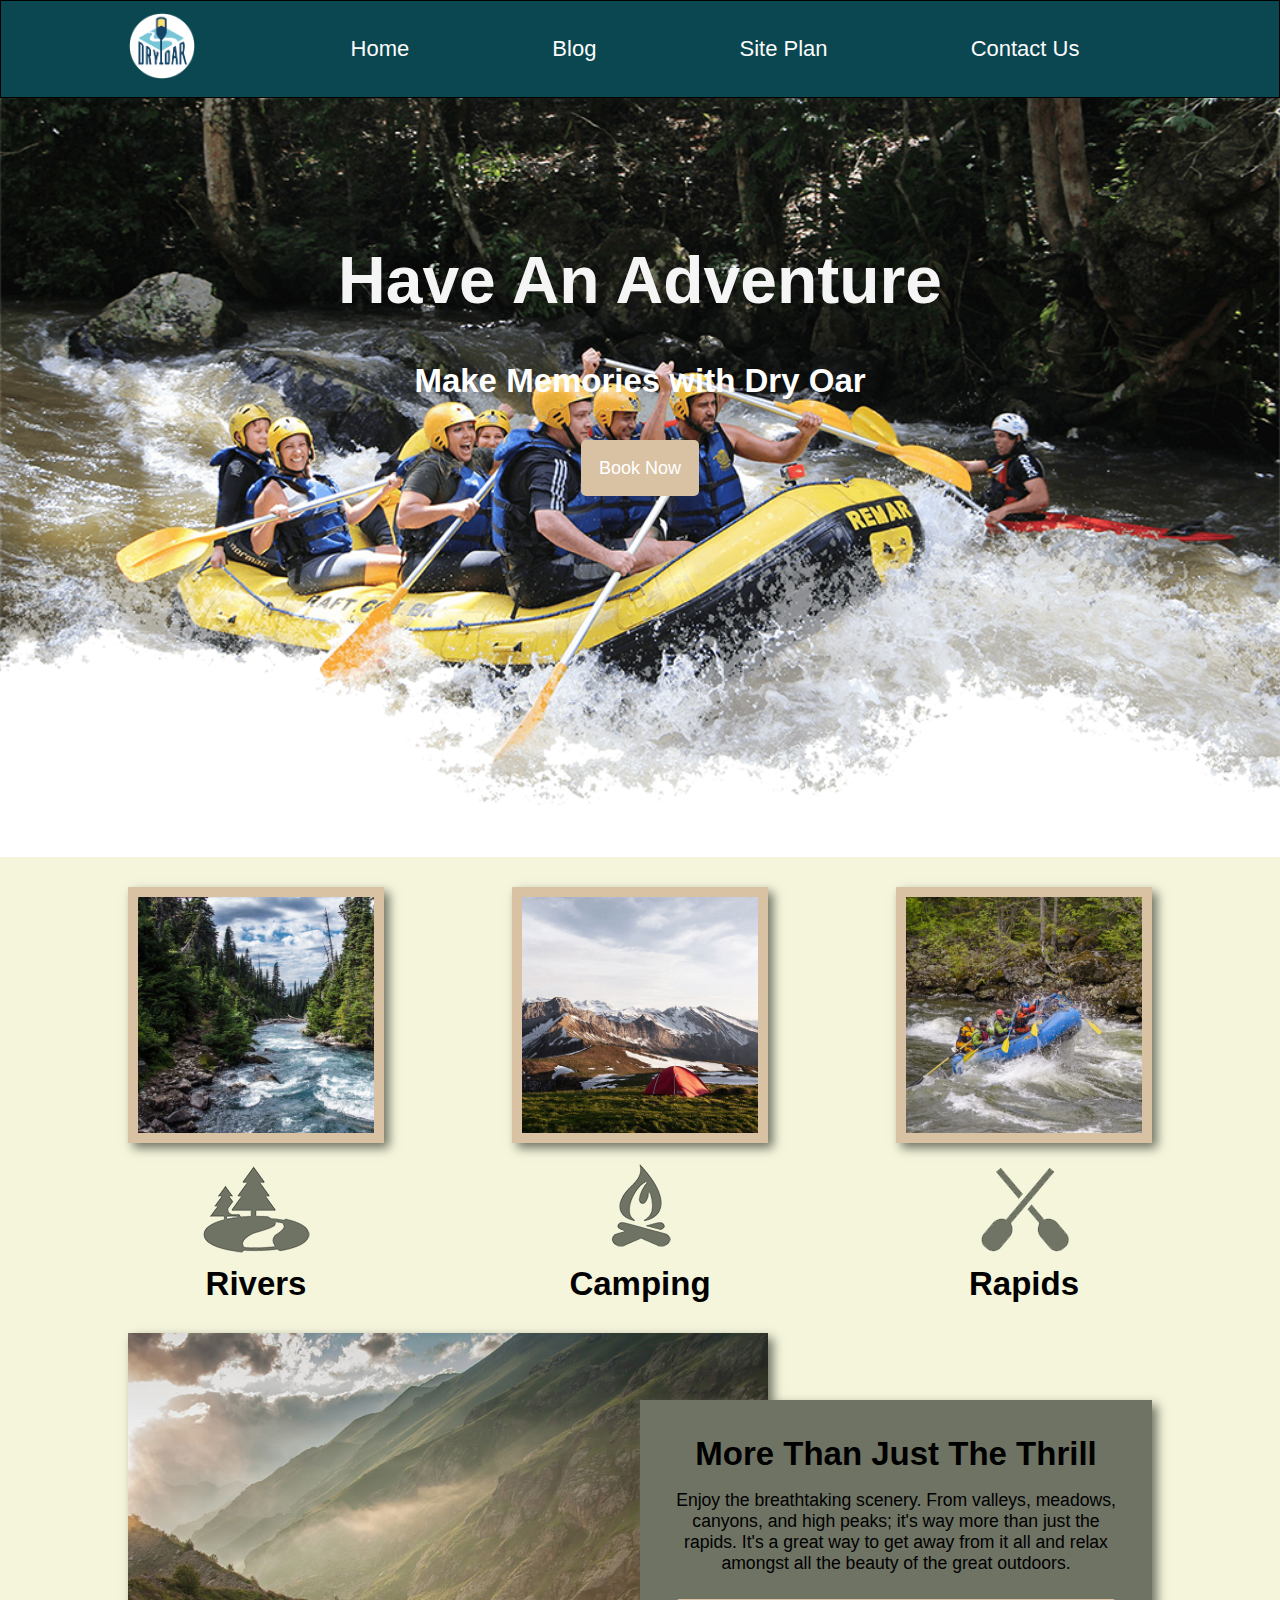
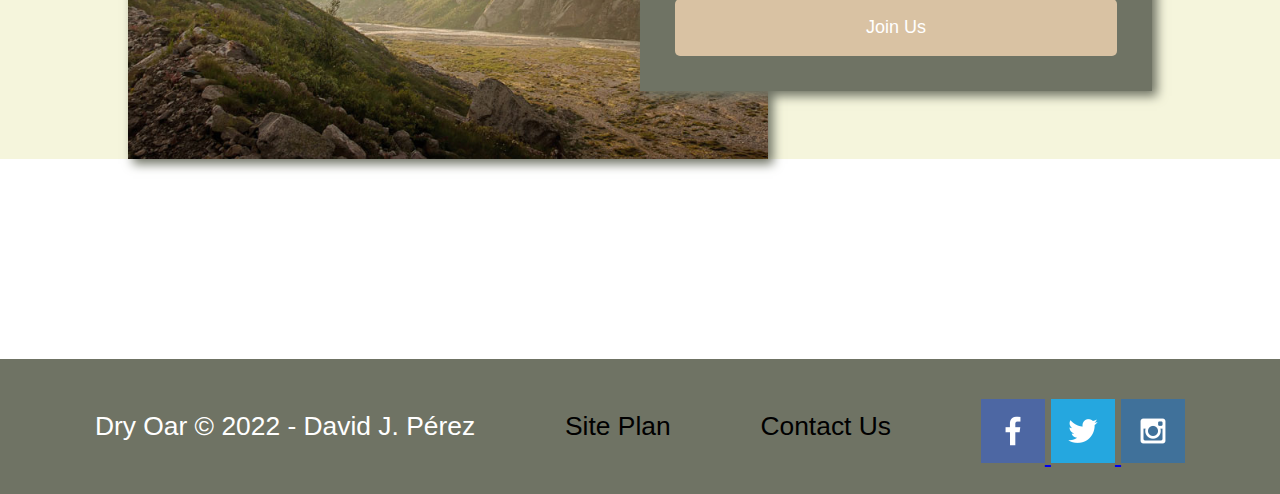
<file: wwr/index.html>
<!DOCTYPE html>
<html lang="en">
  <head>
    <meta charset="UTF-8" />
    <meta http-equiv="X-UA-Compatible" content="IE=edge" />
    <meta name="viewport" content="width=device-width, initial-scale=1.0" />
    <title>Whitewater Rafting Vacations | Dry Oar Boating | Home</title>
    <link rel="stylesheet" href="styles/styles.css" />
  </head>
  <body>
    <div class="content">
      <header>
        <a id="logo_link" href="index.html">
          <img class="logo" src="images/logo.png" alt="Dry Oar Logo" />
        </a>

        <nav>
          <a href="index.html">Home</a>
          <a href="blog.html">Blog</a>
          <a href="site-plan-rafting.html">Site Plan</a>
          <a href="contactus.html">Contact Us</a>
        </nav>
      </header>

      <div id="hero">
        <div id="hero-box">
          <img
            id="hero-img"
            src="images/hero.png"
            alt="People enjoying white water rafting"
          />
        </div>
        <section id="hero-msg">
          <h1 class="home-title">Have An Adventure</h1>
          <h4>Make Memories with Dry Oar</h4>
          <div class="button-box">
            <a class="book" href="rates.html">Book Now</a>
          </div>
        </section>
      </div>

      <main class="home-grid">
        <section class="rivers-card">
          <img class="card-img" src="images/rivers.jpg" alt="river in forest" />
          <img class="icon" src="images/river_icon.png" alt="river icon" />
          <h2>Rivers</h2>
        </section>
        <section class="camping-card">
          <img
            class="card-img"
            src="images/camping.jpg"
            alt="tent in mountains"
          />
          <img class="icon" src="images/fire_icon.png" alt="fire icon" />
          <h2>Camping</h2>
        </section>
        <section class="rapids-card">
          <img class="card-img" src="images/rapids.jpg" alt="rafting boat" />
          <img class="icon" src="images/oars.png" alt="oars icon" />
          <h2>Rapids</h2>
        </section>
        <img
          class="mountains"
          src="images/mountains.jpg"
          alt="Misty mountains"
        />

        <section class="msg">
          <h2>More Than Just The Thrill</h2>
          <p>
            Enjoy the breathtaking scenery. From valleys, meadows, canyons, and
            high peaks; it's way more than just the rapids. It's a great way to
            get away from it all and relax amongst all the beauty of the great
            outdoors.
          </p>
          <a class="join" href="rivers.html">Join Us</a>
        </section>
      </main>

      <footer>
        <p>Dry Oar &copy; 2022 - David J. Pérez</p>
        <p><a href="site-plan-rafting.html">Site Plan</a></p>
        <p><a href="contactus.html">Contact Us</a></p>
        <div class="social">
          <a href="https://facebook.com">
            <img src="images/facebook.png" alt="fb icon" />
          </a>
          <a href="https://twitter.com">
            <img src="images/twitter.png" alt="twitter icon" />
          </a>
          <a href="https://instagram.com">
            <img src="images/instagram.png" alt="instagram icon" />
          </a>
        </div>
      </footer>
    </div>
  </body>
</html>
</file>
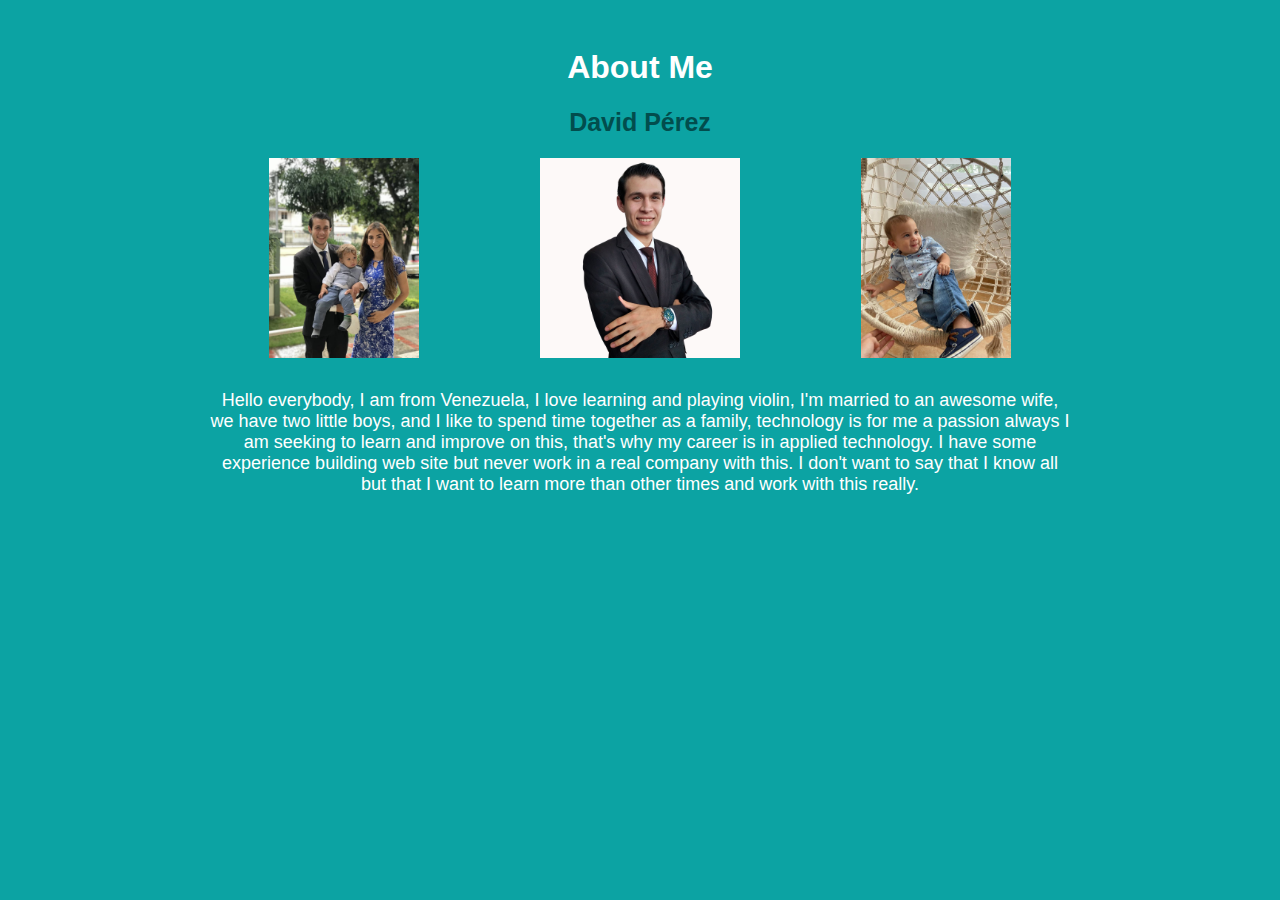
<file: aboutme/index.html.html>
<!DOCTYPE html>
<html lang="en">
  <head>
    <meta charset="UTF-8" />
    <meta http-equiv="X-UA-Compatible" content="IE=edge" />
    <meta name="viewport" content="width=device-width, initial-scale=1.0" />
    <link rel="stylesheet" href="styles/styles.css">
    <title>About Me</title>
  </head>
  <body">
    <h1>About Me</h1>
    <h2>David Pérez</h2>
    <div>
      <img src="img/IMG-20210627-WA0028.jpg" alt="">
      <img src="img/YO.jpg" alt="">
      <img src="img/mateo.jpeg" alt="" srcset="">
    </div>
    <p>Hello everybody, I am from Venezuela, I love learning and playing violin, I'm married to an awesome wife, we have two little boys, and I like to spend time together as a family, technology is for me a passion always I am seeking to learn and improve on this, that's why my career is in applied technology. I have some experience building web site but never work in a real company with this. I don't want to say that I know all but that I want to learn more than other times and work with this really.</p>
  </body>
</html>
</file>
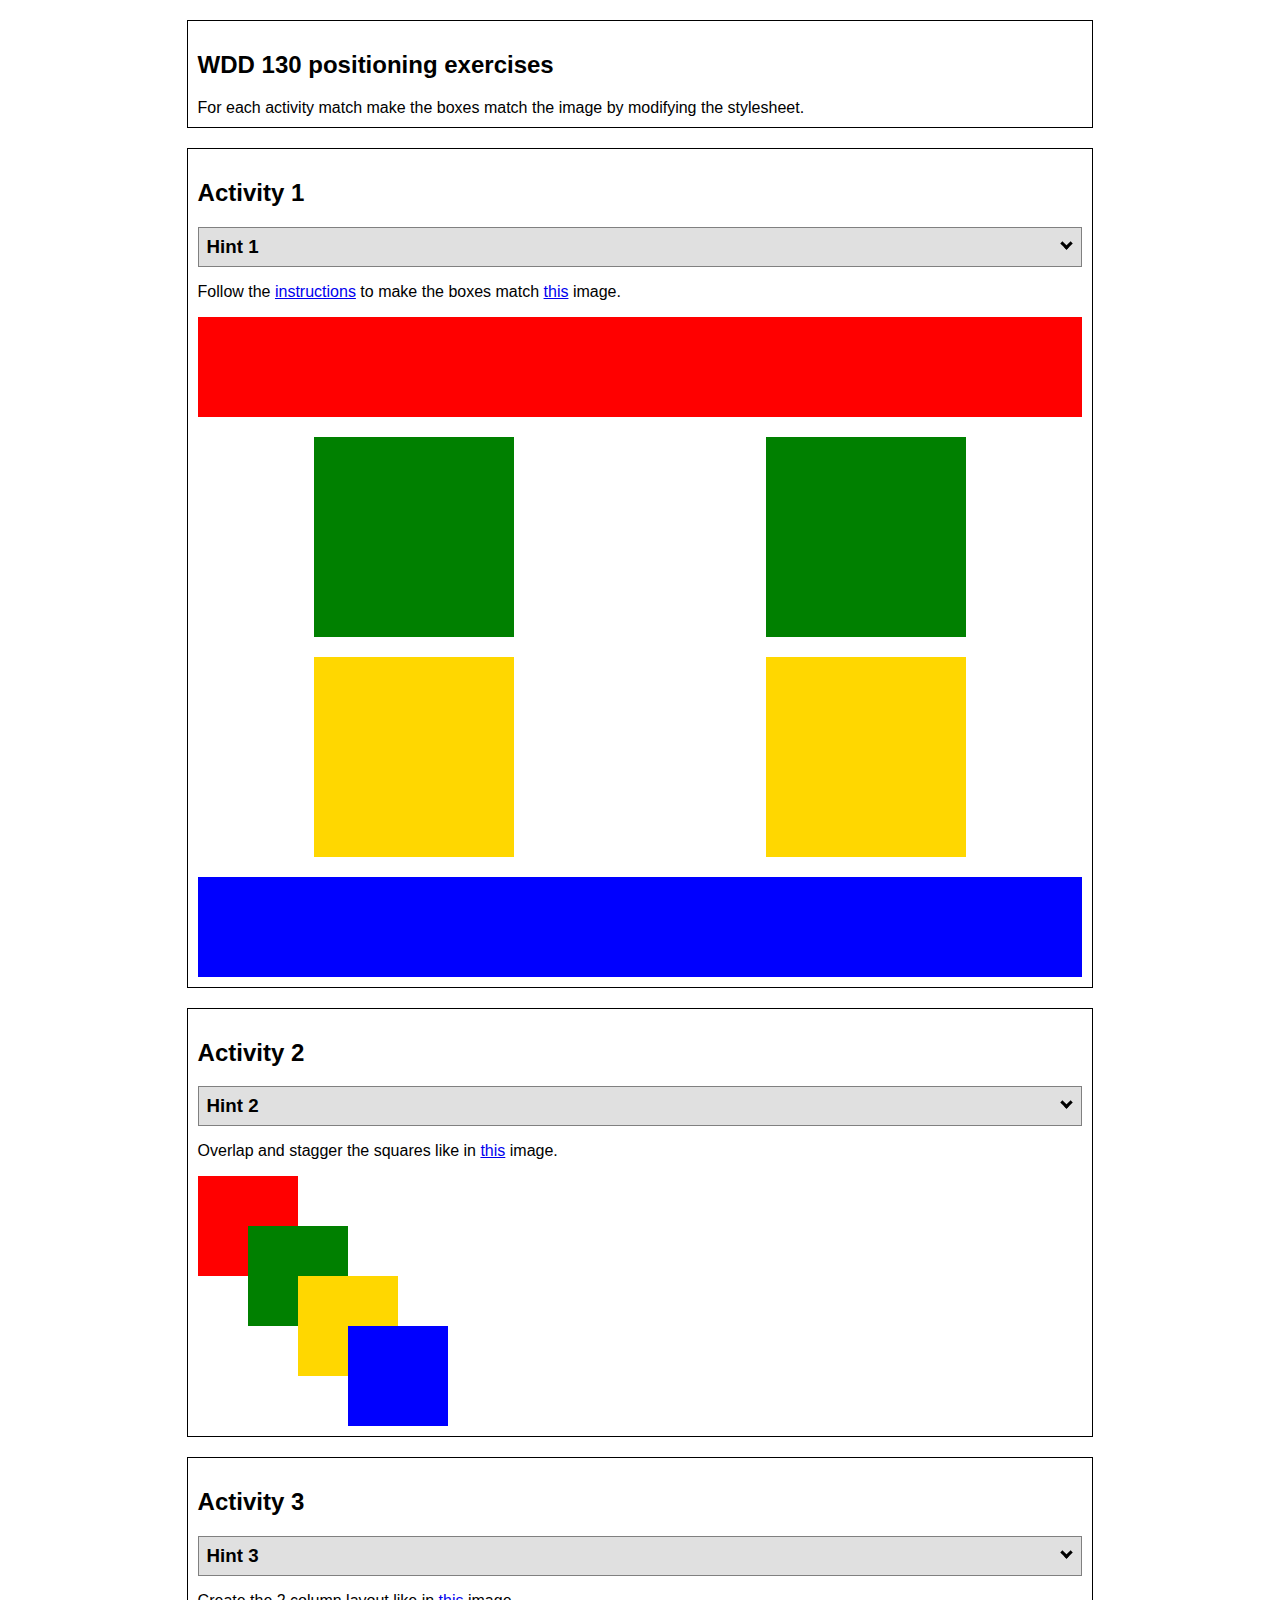
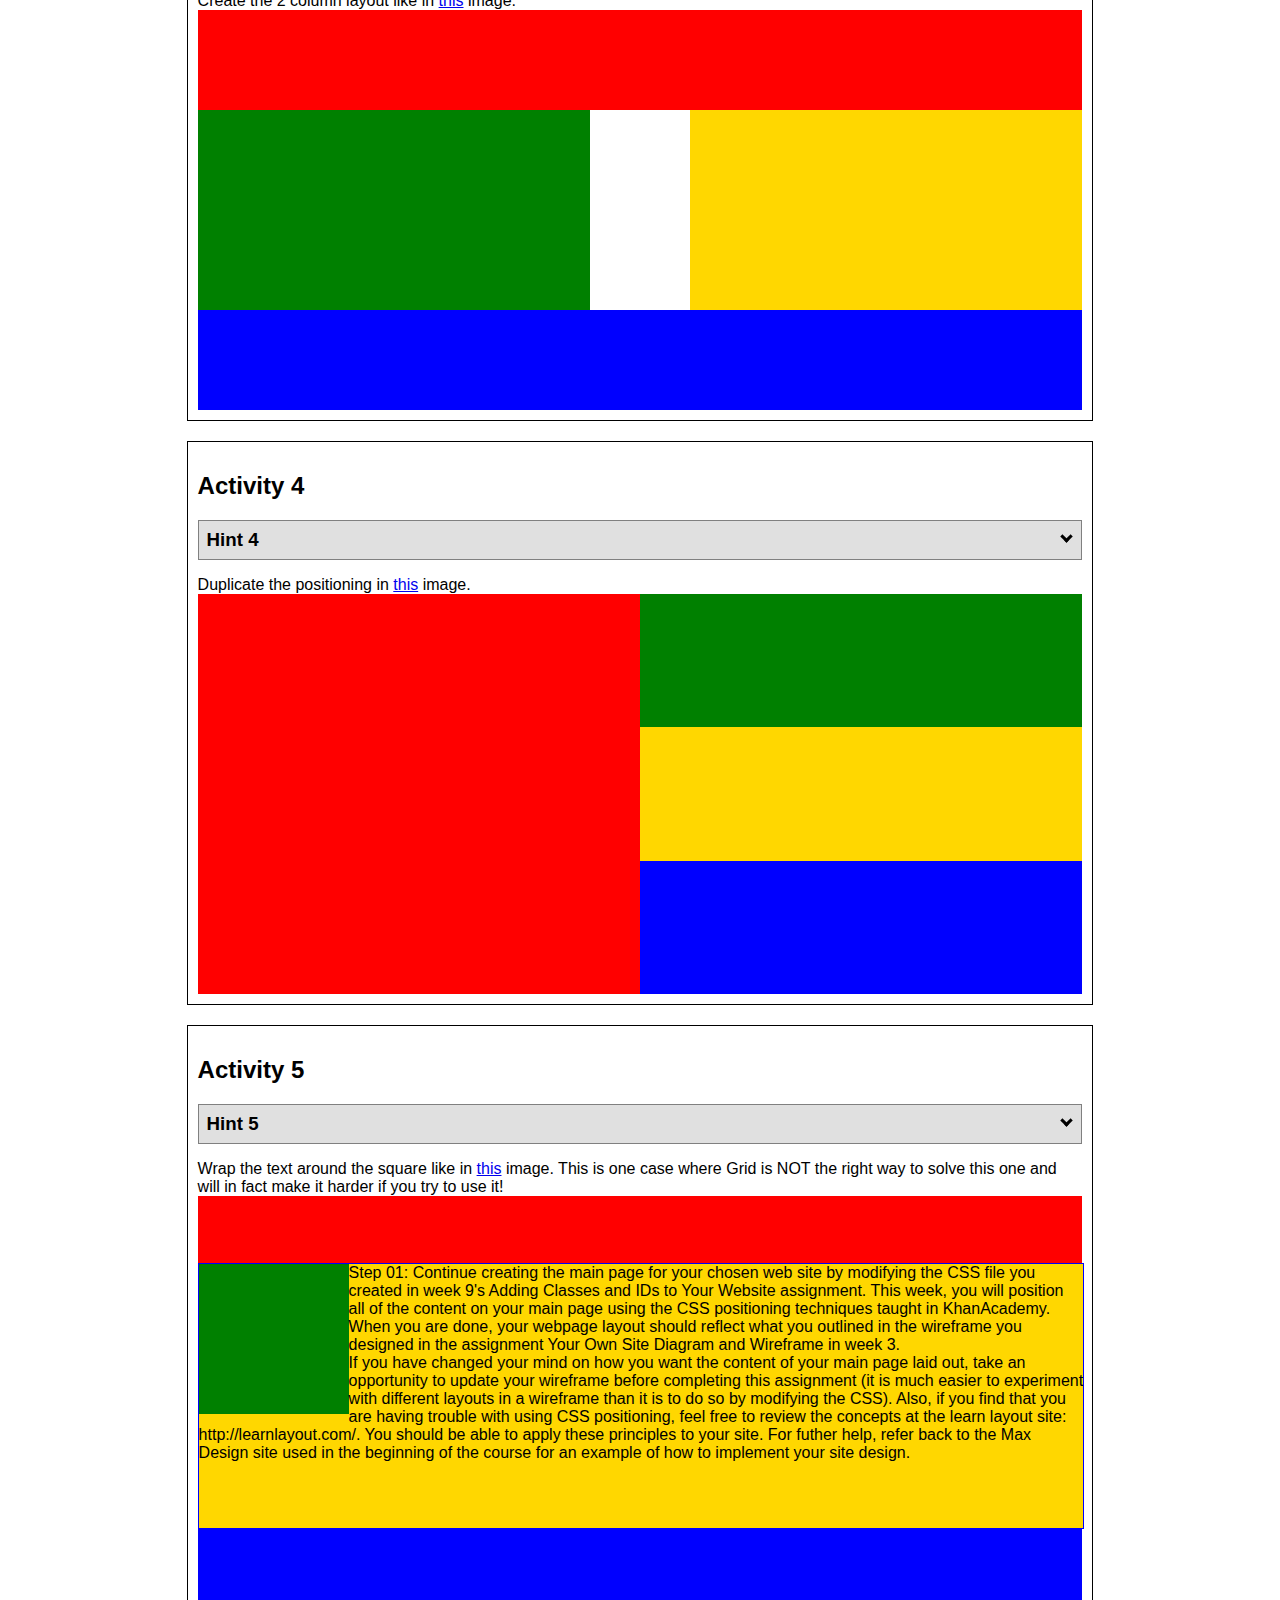
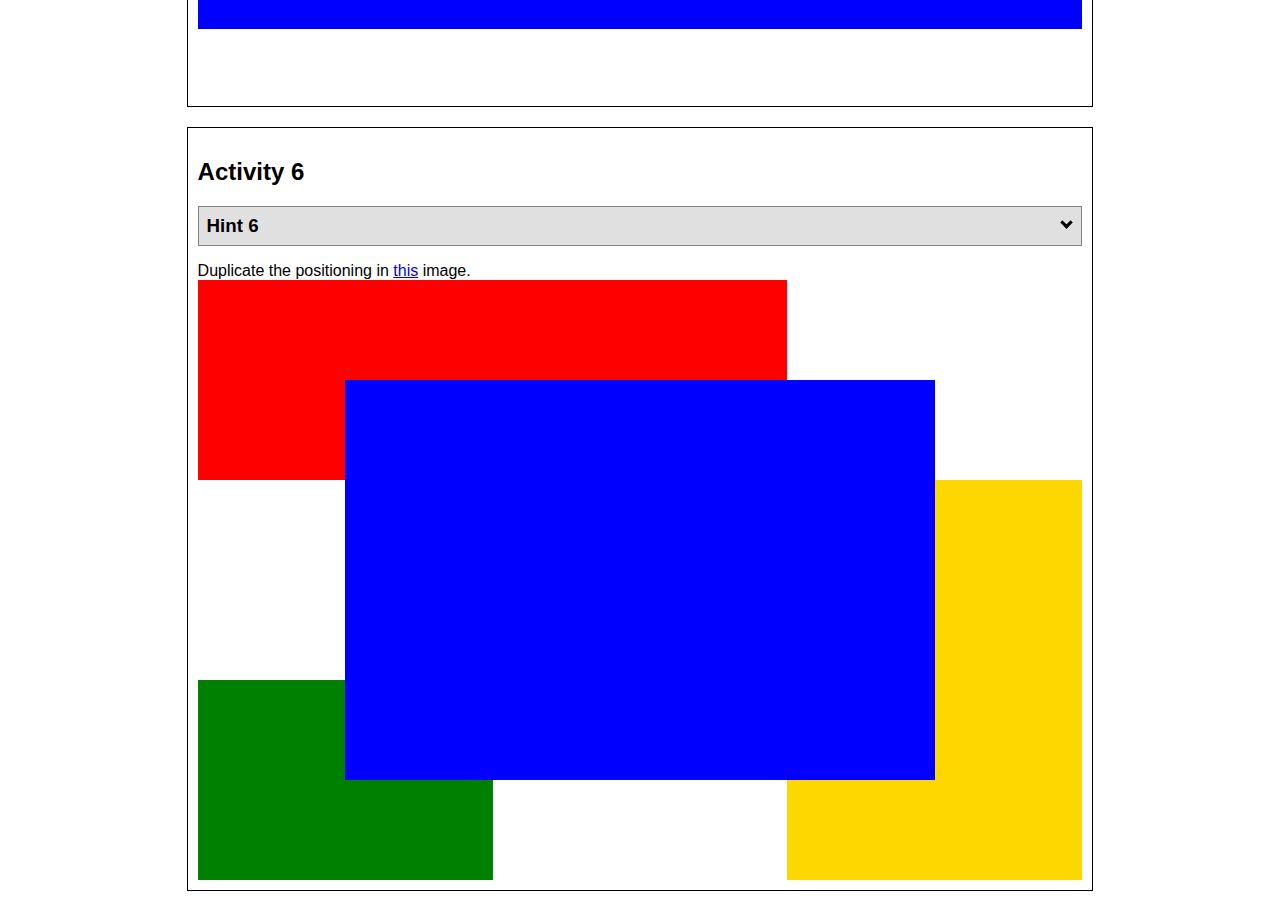
<file: positioning/positioning.html>
<!DOCTYPE html>
<html lang="en">
  <head>
    <!-- HTML - Name: positioning.html -->
    <title>Positioning Activity</title>
    <link rel="stylesheet" type="text/css" href="positionstyles.css" />
  </head>
  <body>
    <div class="activity">
      <h2>WDD 130 positioning exercises</h2>
      For each activity match make the boxes match the image by modifying the
      stylesheet.
    </div>
    <div class="activity">
      <h2>Activity 1</h2>
      <section class="hint">
        <input type="checkbox" /><i></i>
        <h3>Hint 1</h3>
        <div>
          <p>
            Check out the
            <a
              href="https://byui-wdd.github.io/wdd130/activities/w06-css-positioning.html"
              target="_blank"
              >activity instructions</a
            >
            in Ilearn!
          </p>
        </div>
      </section>
      <p>
        Follow the
        <a
          href="https://byui-wdd.github.io/wdd130/activities/w06-css-positioning.html"
          target="_blank"
          >instructions</a
        >
        to make the boxes match
        <a
          href="https://byui-wdd.github.io/wdd130/images/example1.png"
          target="_blank"
          >this</a
        >
        image.
      </p>
      <div class="content1">
        <div class="red1"></div>
        <div class="green1"></div>
        <div class="green1"></div>
        <div class="yellow1"></div>
        <div class="yellow1"></div>
        <div class="blue1"></div>
      </div>
    </div>
    <div class="activity">
      <h2>Activity 2</h2>
      <section class="hint">
        <input type="checkbox" />
        <h3>Hint 2</h3>
        <i></i>
        <div>
          <ul>
            <li>grid-template-columns: 50px 50px 50px 50px 50px</li>
          </ul>
        </div>
      </section>
      <p>
        Overlap and stagger the squares like in
        <a
          href="https://byui-wdd.github.io/wdd130/images/example2.png"
          target="_blank"
          >this</a
        >
        image.
      </p>
      <div class="content2">
        <div class="red2"></div>
        <div class="green2"></div>
        <div class="yellow2"></div>
        <div class="blue2"></div>
      </div>
    </div>
    <div class="activity">
      <h2>Activity 3</h2>
      <section class="hint">
        <input type="checkbox" />
        <h3>Hint 3</h3>
        <i></i>
        <div>
          <p>
            This one is going to be best solved with CSS Grid. Remember to make
            the boxes the right width first...then start moving them around.
          </p>
          <h4>Properties used:</h4>
          <ul>
            <li>display:grid;</li>
            <li>grid-template-columns:</li>
            <li>grid-column-gap:</li>
            <li>grid-column:</li>
          </ul>
        </div>
      </section>
      Create the 2 column layout like in
      <a
        href="https://byui-wdd.github.io/wdd130/images/example3.png"
        target="_blank"
        >this</a
      >
      image.
      <div class="content3">
        <div class="red3"></div>
        <div class="green3"></div>
        <div class="yellow3"></div>
        <div class="blue3"></div>
      </div>
    </div>
    <div class="activity">
      <h2>Activity 4</h2>
      <section class="hint">
        <input type="checkbox" />
        <h3>Hint 4</h3>
        <i></i>
        <div>
          <p>
            For the others we have been primarily concerned with width. For this
            one you will need to adjust height as well.
          </p>
          <h4>Properties used:</h4>
          <ul>
            <li>display:grid;</li>
            <li>grid-template-columns:</li>
            <li>grid-row:</li>
          </ul>
        </div>
      </section>
      Duplicate the positioning in
      <a
        href="https://byui-wdd.github.io/wdd130/images/example4.png"
        target="_blank"
        >this</a
      >
      image.
      <div class="content4">
        <div class="red4"></div>
        <div class="green4"></div>
        <div class="yellow4"></div>
        <div class="blue4"></div>
      </div>
    </div>

    <div class="activity">
      <h2>Activity 5</h2>
      <section class="hint">
        <input type="checkbox" />
        <h3>Hint 5</h3>
        <i></i>
        <div>
          <p>
            Grid is <strong>not</strong> the right way to do this. In fact there
            is only one way to really do that...and that is with float. Remember
            that we float the thing we want the text to wrap around. Also
            remember to start by making all the shapes the right size and shape.
          </p>
          <h4>Properties used:</h4>
          <ul>
            <li>float: left;</li>
          </ul>
        </div>
      </section>
      Wrap the text around the square like in
      <a
        href="https://byui-wdd.github.io/wdd130/images/example5.png"
        target="_blank"
        >this</a
      >
      image. This is one case where Grid is NOT the right way to solve this one
      and will in fact make it harder if you try to use it!
      <div class="content5">
        <div class="red5"></div>
        <div class="content-float">
          <div class="green5"></div>
          <div class="yellow5">
            Step 01: Continue creating the main page for your chosen web site by
            modifying the CSS file you created in week 9's Adding Classes and
            IDs to Your Website assignment. This week, you will position all of
            the content on your main page using the CSS positioning techniques
            taught in KhanAcademy. When you are done, your webpage layout should
            reflect what you outlined in the wireframe you designed in the
            assignment Your Own Site Diagram and Wireframe in week 3. <br />
            If you have changed your mind on how you want the content of your
            main page laid out, take an opportunity to update your wireframe
            before completing this assignment (it is much easier to experiment
            with different layouts in a wireframe than it is to do so by
            modifying the CSS). Also, if you find that you are having trouble
            with using CSS positioning, feel free to review the concepts at the
            learn layout site: http://learnlayout.com/. You should be able to
            apply these principles to your site. For futher help, refer back to
            the Max Design site used in the beginning of the course for an
            example of how to implement your site design.
          </div>
        </div>
        <div class="blue5"></div>
      </div>
    </div>
    <div class="activity">
      <h2>Activity 6</h2>
      <section class="hint">
        <input type="checkbox" />
        <h3>Hint 6</h3>
        <i></i>
        <div>
          <p>
            This one is all about visualizing the grid behind the layout. If you
            are having a hard time doing that first: all the sizes are even
            multiples of 100, and second here is another example with the lines
            drawn:
            <a
              href="https://byui-wdd.github.io/wdd130/images/example6-hint.png"
              target="_blank"
              >example 6 with lines</a
            >. For this one you will find it easiest if you use px for the
            column width. You can also use <kbd>z-index</kbd> to control the
            element layering.
          </p>
          <h4>Properties used:</h4>
          <ul>
            <li>display:grid;</li>
            <li>grid-template-columns:</li>
            <li>grid-column:</li>
            <li>grid-row:</li>
            <li>
              <a
                href="https://www.w3schools.com/cssref/pr_pos_z-index.asp"
                target="_blank"
                >z-index:</a
              >
            </li>
          </ul>
        </div>
      </section>
      Duplicate the positioning in
      <a
        href="https://byui-wdd.github.io/wdd130/images/example6.png"
        target="_blank"
        >this</a
      >
      image.
      <div class="content6">
        <div class="red6"></div>
        <div class="green6"></div>
        <div class="yellow6"></div>
        <div class="blue6"></div>
      </div>
    </div>
  </body>
</html>
</file>
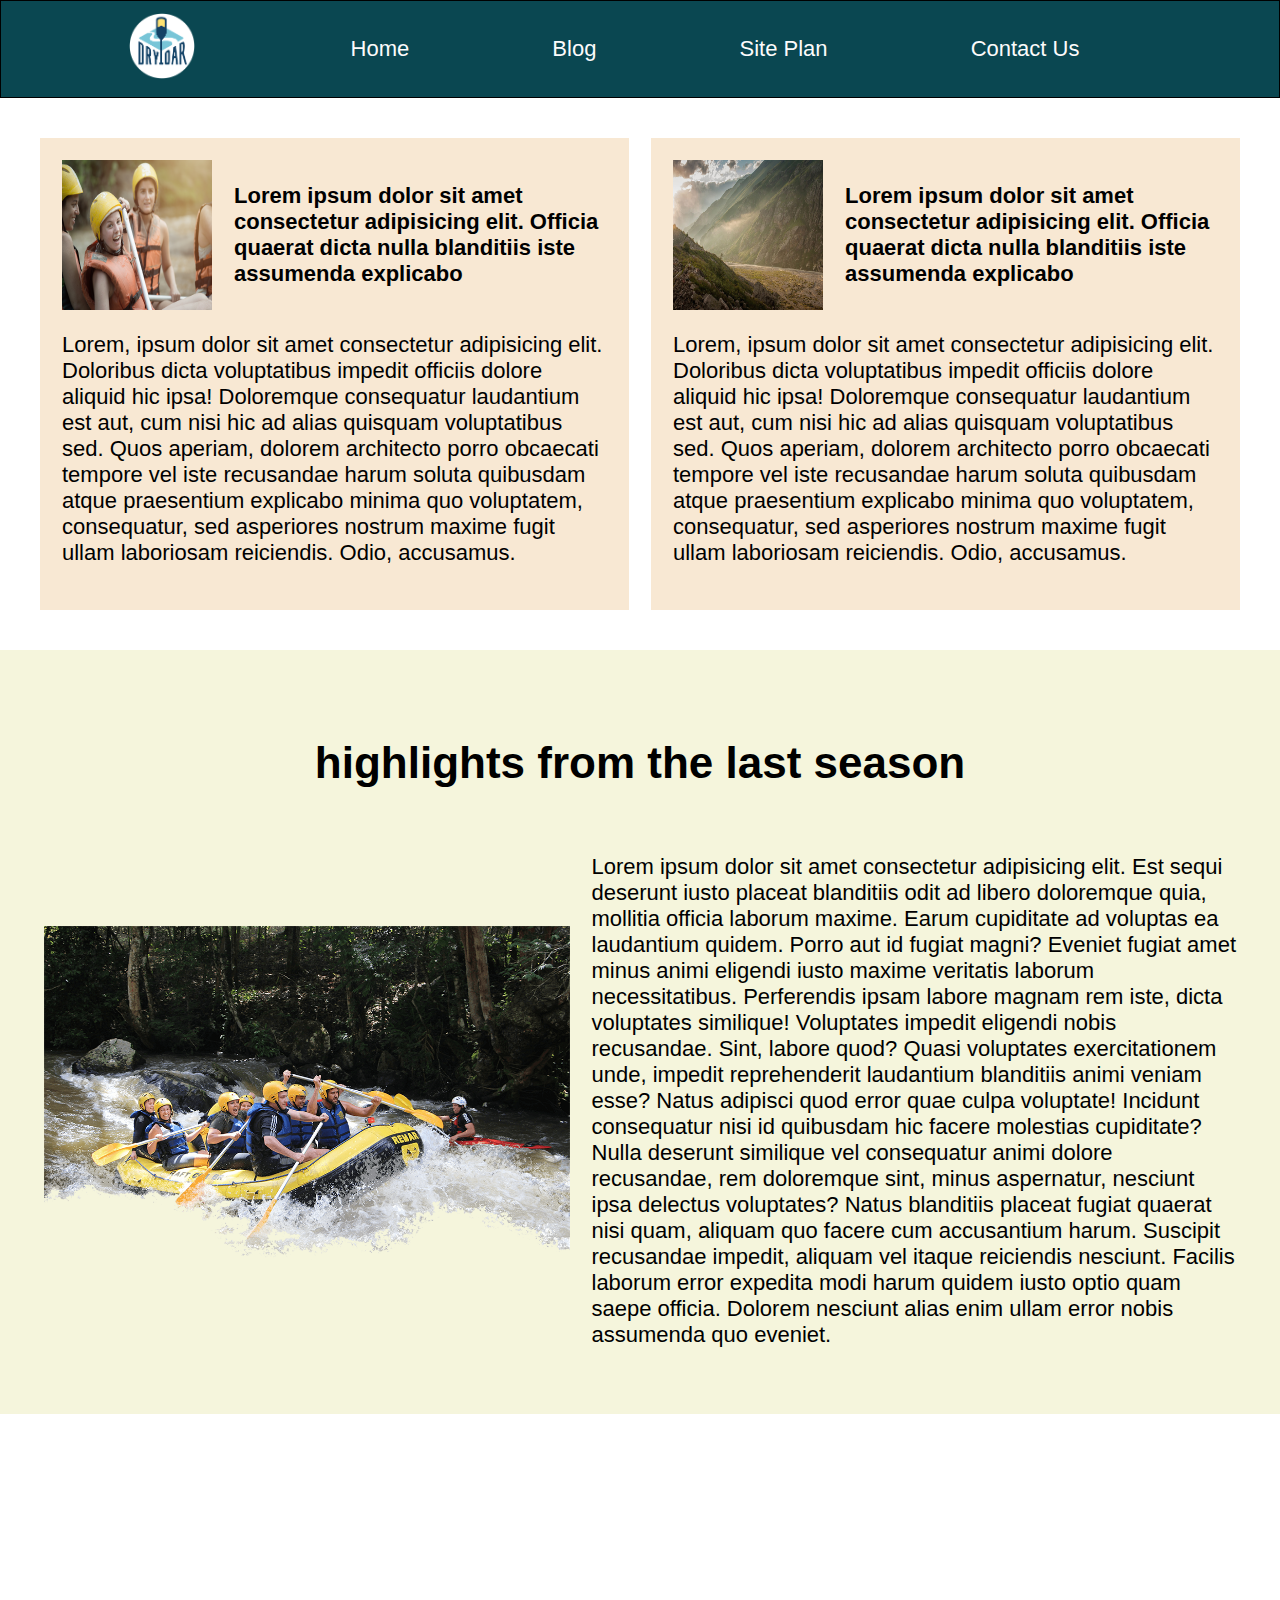
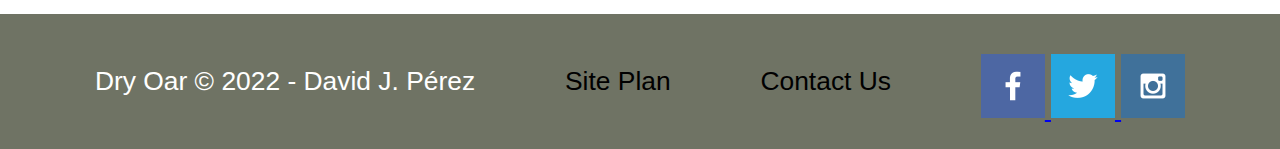
<file: wwr/blog.html>
<!DOCTYPE html>
<html lang="en">
  <head>
    <meta charset="UTF-8" />
    <meta http-equiv="X-UA-Compatible" content="IE=edge" />
    <meta name="viewport" content="width=device-width, initial-scale=1.0" />
    <title>Blog</title>
    <link rel="stylesheet" href="styles/styles.css" />
  </head>
  <body>
    <div class="content">
      <header>
        <a id="logo_link" href="index.html">
          <img class="logo" src="images/logo.png" alt="Dry Oar Logo" />
        </a>

        <nav>
          <a href="index.html">Home</a>
          <a href="#">Blog</a>
          <a href="site-plan-rafting.html">Site Plan</a>
          <a href="contactus.html">Contact Us</a>
        </nav>
      </header>

      <main class="main-blog">
        
          <div class="blog-card">
            <div class="main-title">
                <img src="images/rafting_opt.png" alt="">
                <p class="title">Lorem ipsum dolor sit amet consectetur adipisicing elit. Officia quaerat dicta nulla blanditiis iste assumenda explicabo</p>
            </div>
            <p class="card-description">Lorem, ipsum dolor sit amet consectetur adipisicing elit. Doloribus dicta voluptatibus impedit officiis dolore aliquid hic ipsa! Doloremque consequatur laudantium est aut, cum nisi hic ad alias quisquam voluptatibus sed.
            Quos aperiam, dolorem architecto porro obcaecati tempore vel iste recusandae harum soluta quibusdam atque praesentium explicabo minima quo voluptatem, consequatur, sed asperiores nostrum maxime fugit ullam laboriosam reiciendis. Odio, accusamus.</p>
          </div>

          <div class="blog-card">
            <div class="main-title">
                <img src="images/mountains.jpg" alt="">
                <p class="title">Lorem ipsum dolor sit amet consectetur adipisicing elit. Officia quaerat dicta nulla blanditiis iste assumenda explicabo</p>
            </div>
            <p class="card-description">Lorem, ipsum dolor sit amet consectetur adipisicing elit. Doloribus dicta voluptatibus impedit officiis dolore aliquid hic ipsa! Doloremque consequatur laudantium est aut, cum nisi hic ad alias quisquam voluptatibus sed.
            Quos aperiam, dolorem architecto porro obcaecati tempore vel iste recusandae harum soluta quibusdam atque praesentium explicabo minima quo voluptatem, consequatur, sed asperiores nostrum maxime fugit ullam laboriosam reiciendis. Odio, accusamus.</p>
          </div>
        </div>
      </main>

      <section class="highlights-sections">
        <h3>highlights from the last season</h3>
        <div class="highlights-content">
            <img src="images/hero.png" alt="">
            <p>Lorem ipsum dolor sit amet consectetur adipisicing elit. Est sequi deserunt iusto placeat blanditiis odit ad libero doloremque quia, mollitia officia laborum maxime. Earum cupiditate ad voluptas ea laudantium quidem.
            Porro aut id fugiat magni? Eveniet fugiat amet minus animi eligendi iusto maxime veritatis laborum necessitatibus. Perferendis ipsam labore magnam rem iste, dicta voluptates similique! Voluptates impedit eligendi nobis recusandae.
            Sint, labore quod? Quasi voluptates exercitationem unde, impedit reprehenderit laudantium blanditiis animi veniam esse? Natus adipisci quod error quae culpa voluptate! Incidunt consequatur nisi id quibusdam hic facere molestias cupiditate?
            Nulla deserunt similique vel consequatur animi dolore recusandae, rem doloremque sint, minus aspernatur, nesciunt ipsa delectus voluptates? Natus blanditiis placeat fugiat quaerat nisi quam, aliquam quo facere cum accusantium harum.
            Suscipit recusandae impedit, aliquam vel itaque reiciendis nesciunt. Facilis laborum error expedita modi harum quidem iusto optio quam saepe officia. Dolorem nesciunt alias enim ullam error nobis assumenda quo eveniet.</p>
        </div>
      </section>

      <footer>
        <p>Dry Oar &copy; 2022 - David J. Pérez</p>
        <p><a href="site-plan-rafting.html">Site Plan</a></p>
        <p><a href="contactus.html">Contact Us</a></p>
        <div class="social">
          <a href="https://facebook.com">
            <img src="images/facebook.png" alt="fb icon" />
          </a>
          <a href="https://twitter.com">
            <img src="images/twitter.png" alt="twitter icon" />
          </a>
          <a href="https://instagram.com">
            <img src="images/instagram.png" alt="instagram icon" />
          </a>
        </div>
      </footer>
    </div>
  </body>
</html>
</file>
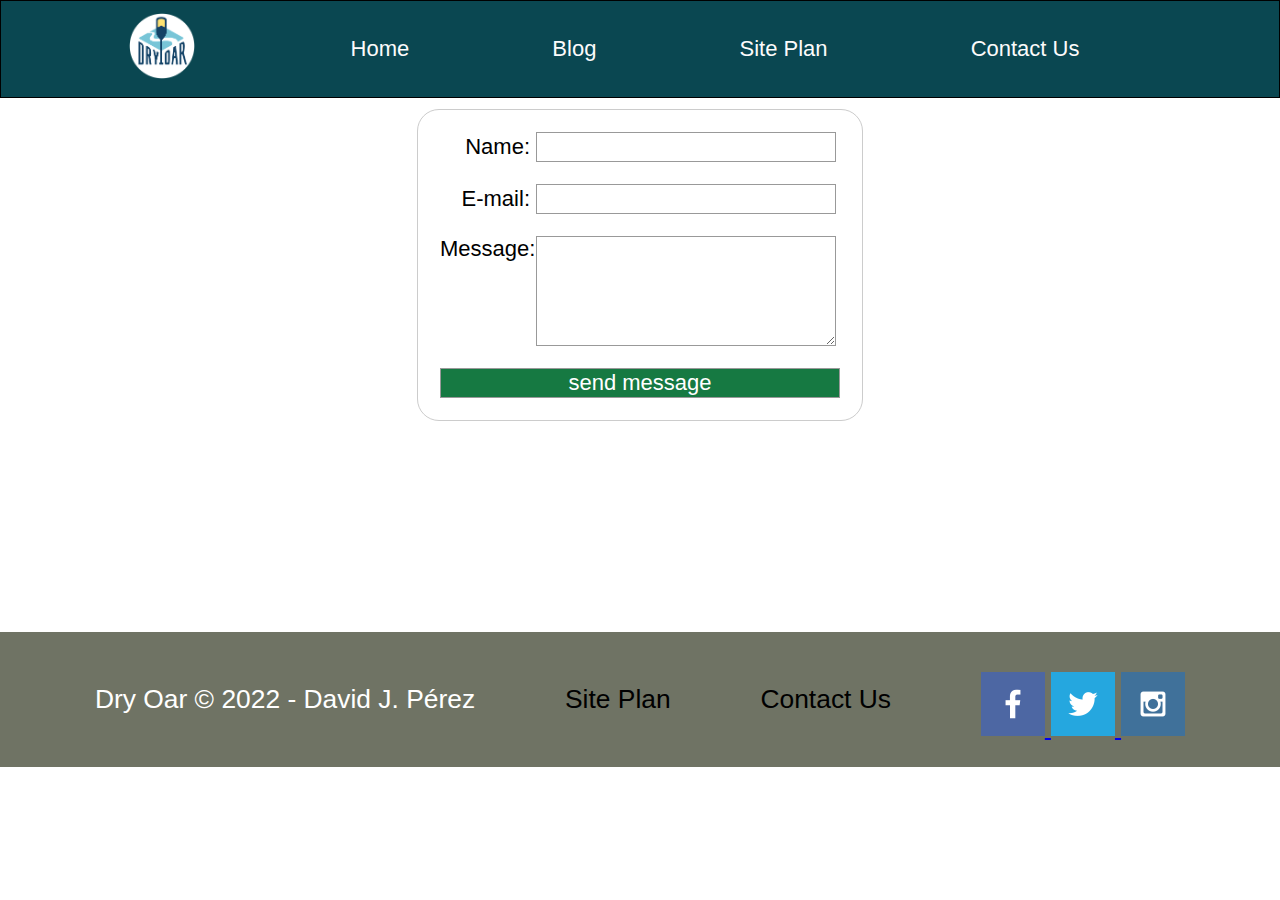
<file: wwr/contactus.html>
<!DOCTYPE html>
<html lang="en">
  <head>
    <meta charset="UTF-8" />
    <meta http-equiv="X-UA-Compatible" content="IE=edge" />
    <meta name="viewport" content="width=device-width, initial-scale=1.0" />
    <title>Contact Us</title>
    <link rel="stylesheet" href="styles/styles.css" />
  </head>
  <body>
    <div class="content">
      <header>
        <a id="logo_link" href="index.html">
          <img class="logo" src="images/logo.png" alt="Dry Oar Logo" />
        </a>

        <nav>
          <a href="index.html">Home</a>
          <a href="#">Blog</a>
          <a href="site-plan-rafting.html">Site Plan</a>
          <a href="contactus.html">Contact Us</a>
        </nav>
      </header>

      <div id="feedback">
        <form action="feedback" method="post">
          <ul>
            <li>
              <label for="name">Name:</label>
              <input type="text" id="name" name="user_name" />
            </li>
            <li>
              <label for="mail">E-mail:</label>
              <input type="email" id="mail" name="user_email" />
            </li>
            <li>
              <label for="msg">Message:</label>
              <textarea id="msg" name="user_message"></textarea>
            </li>
            <li><input type="submit" value="send message" class="button" /></li>
          </ul>
        </form>
      </div>

      <footer>
        <p>Dry Oar &copy; 2022 - David J. Pérez</p>
        <p><a href="site-plan-rafting.html">Site Plan</a></p>
        <p><a href="contactus.html">Contact Us</a></p>
        <div class="social">
          <a href="https://facebook.com">
            <img src="images/facebook.png" alt="fb icon" />
          </a>
          <a href="https://twitter.com">
            <img src="images/twitter.png" alt="twitter icon" />
          </a>
          <a href="https://instagram.com">
            <img src="images/instagram.png" alt="instagram icon" />
          </a>
        </div>
      </footer>
    </div>

    <script>
      // get the feedback div element so we can do something with it.
      const feedbackElement = document.getElementById("feedback");
      // get the form so we can read what was entered in it.
      const formElement = document.forms[0];
      // add a 'listener' to wait for a submission of our form. When that happens run the code below.
      formElement.addEventListener("submit", function (e) {
        // stop the form from doing the default action.
        e.preventDefault();
        // set the contents of our feedback element to a message letting the user know the form was submitted successfully. Notice that we pull the name that was entered in the form to personalize the message!
        feedbackElement.innerHTML =
          "Hello " +
          formElement.user_name.value +
          "! Thank you for your message. We will get back with you as soon as possible!";
        // make the feedback element visible.
        feedbackElement.style.display = "block";
        // add a class to move everything down so our message doesn't cover it.
        document.body.classList.toggle("moveDown");
      });
    </script>
  </body>
</html>
</file>
<file: wwr/styles/styles.css>
/* GENERAL  */
/* *{
    padding: 0;
    margin: 0;
    font-size: 22px;
} */

body {
    /* background-color: #fcfbfb; */
    font-family: Raleway, Arial, sans-serif;
    font-size: 22px;
    margin: 0;
    padding: 0;
}
h2 {
    margin: 0;
}

.content{
    max-width: 1600px;
    margin: 0 auto;
}

    /* HEADER SECTION  */
header{
    border: #000 1px solid;
    background: rgb(10, 71, 81);
    padding: 0 8rem;
    display: grid;
    grid-template-columns: 150px auto;
    align-items: center;
}
 
header .logo{
    height: 3em;
} 

header nav{
    display: flex;
    justify-content: space-around;
}
header nav #logo_link{
padding-top: 5px;
}

header nav a{
    text-decoration: none;
    color: #fcfbfb;
    /* text-align: center; */
    padding: 35px;

}

header nav a:hover{
    text-decoration: none;
    color: rgb(30, 133, 149);
    transition: 300ms all; 
}




    /* HERO SECTION  */
#hero{
    display: grid;
    grid-template-columns: 1fr 3fr 1fr;
    margin-top: -100px; 
}
#hero #hero-box{
    grid-column: 1/4;
    grid-row: 1/3;
    z-index: -1;
}

#hero-msg h4 {
    color: white;
}

#hero #hero-box #hero-img{
    /* background-color: rgb(41, 41, 50); */
    /* margin-top: -250px; */
    width: 100%;
    object-fit: cover;
    /* opacity: 0.6; */
}

#hero #hero-msg{
    color: whitesmoke;
    font-size: 1.5em;
    grid-column: 2/3;
    grid-row: 1/2;
    margin-top: 200px;
    justify-self: center;
    text-align: center;
}


.book, .join{
    /* padding: 15px 30px;
    margin-top: 50px; */
    background-color: #d9c2a3;
    color: black;
    text-decoration: none;
    font-size: 18px;
    padding: 15px 30px;
    margin-top: 50px;
    border-radius: 5px;
}

#hero #hero-msg .button-box .book{
    font-size: 18px;
    text-decoration: none;
    color: white;
    padding: 1em;
    /* background-color: rgb(30, 133, 149); */
}

#hero #hero-msg .button-box .book:hover{
    text-decoration: none;
    color: white;
    padding: 1em;
    background: rgb(10, 71, 81);
    transition: 300ms all; 
}


/* .home-grid */
main section img {
    box-sizing: border-box;
}

.home-grid{
    background-color: beige;
    /* height: 1700px; */
    text-align: center;
    display: grid;
    grid-template-columns: repeat(10, 1fr);
    /* background-color: beige; */
}

.home-grid section{
    margin: 30px 0 ;
}
.rivers-card{
  grid-column:2/4 ; 
  grid-row: 2/3; 
} 

.camping-card{
    grid-column:5/7 ; 
  grid-row: 2/3; 
} 

.rapids-card{
 grid-column:8/10 ; 
  grid-row: 2/3;
}

#background{
grid-column: 1/11;
grid-row: 4/9;
} 

.mountains{
grid-column: 2/7;
grid-row: 5/8;
width: 100%;
    grid-column: 2/7;
    grid-row: 5/8;
    box-shadow: 5px 5px 10px #6f7364;
} 

.msg{
grid-column: 6/10;
grid-row: 6/7;
} 

/* .rivers-card, .camping-card, .rapids-card{
     margin: 200px 0;
} */

.card-img{
    border: 10px solid #d9c2a3;
    transition: transform .5s;
    box-shadow: 5px 5px 10px #6f7364;
}

.card-img:hover {
    opacity: .6;
    transform: scale(1.1);
}

.card-img, .mountains {
    width: 100%;
}


.home-grid .msg{
    text-align: center;
    background-color: #6f7364;
    padding: 35px;
    grid-column: 6/10;
    grid-row: 6/7;
    box-shadow: 5px 5px 10px #6f7364;
}

.msg p{
    font-size: .8em;
}

.home-grid .join{
    font-size: 18px;
    margin-top: 25px;
    display: grid;
    justify-content: center;
    text-decoration: none;
    color: white;
    padding: 1em;
    /* background-color: rgb(30, 133, 149); */
}

.home-grid .join:hover{
    color: white;
    padding: 1em;
    background: rgb(10, 71, 81);
    transition: 300ms all; 
}

.home-grid .icon{
    padding-top: 10px
}


/*   */
footer{
    color: white;
    padding: 25px 50px;
    margin-top: 200px; 
     background-color: #6f7364;
    padding: 25px 50px;
    margin-top: 200px; 
    display: flex;
    justify-content: space-around;
    align-items: center;
}
footer p {
    font-size: 1.2em;
}

footer p a{
    text-decoration: none;
    color: black;
}

footer p a:hover {
    text-decoration: underline;

}

footer .social img{   
    padding-top: 15px;
}

@media screen and (max-width: 900px) {
    #hero, .home-grid {
        display: block;
        height: auto;
    }
    nav, footer {
        flex-direction: column;
    }
    nav a {
        display: block;
        padding: 15px;
    }
    #hero {
        margin-top: 0;
    }
    #hero-msg {
        margin-top: 0;
    }
    #hero-msg h4 {
        display: none;
    }
    .home-title {
        font-size: 25px;
        color: #6f7364;
    }
    .rivers-card, .camping-card, .rapids-card { 
        margin: 50px auto;
        width: 60%;
    }
    #background {
        display: none;
    }
    .mountains, .msg {
        width: 80%;
        display: block;
        margin: 0 auto;
    }
    footer {
        margin-top: 25px;
    }
}
   

/* BLOG SECTION PAGE */

.main-blog{
    display: grid;
    grid-template-columns: 1fr 1fr;
    gap: 1em;
    padding: 40px;
}

.main-title{
    display: flex;
    gap: 1em;
    align-items: center;
    font-weight: bold;
}

.main-blog img{
    width: 150px;
    height: 150px;
    background-color: gray;
}

.blog-card{
    background-color: #f8e8d3;
    padding: 1em;
}

.highlights-sections{
    background: #F5F5DC;
    padding: 2em;
}
.highlights-sections h3{
    text-align: center;
    font-weight: bold;
    font-size: 2em;
}

.highlights-content{
    display: flex;
    gap: 1em;
    align-items: center;
}

.highlights-content img{
    height: 350px;
}



/* Contact Us */
#feedback {
    display: flex;
    justify-content: center;
    /* background-color: antiquewhite; */
    /* position: absolute; */
    top: 0;
    left: 0;
    right: 0;
    padding: .5em;
    /* make this element invisible until we are ready for it */
    /* display: none;       */
}
.moveDown {
    margin-top: 3em;
}

form {
  /* Center the form on the page */
  margin: 0 auto;
  width: 400px;
  /* Form outline */
  padding: 1em;
  border: 1px solid #ccc;
  border-radius: 1em;
}

ul {
  list-style: none;
  padding: 0;
  margin: 0;
}

form li + li {
  margin-top: 1em;
}

label {
  /* Uniform size & alignment */
  display: inline-block;
  width: 90px;
  text-align: right;
}

input,
textarea {
  /* To make sure that all text fields have the same font settings
     By default, textareas have a monospace font */
  font: 1em sans-serif;

  /* Uniform text field size */
  width: 300px;
  box-sizing: border-box;

  /* Match form field borders */
  border: 1px solid #999;
}

input:focus,
textarea:focus {
  /* Additional highlight for focused elements */
  border-color: #000;
}

textarea {
  /* Align multiline text fields with their labels */
  vertical-align: top;

  /* Provide space to type some text */
  height: 5em;
}

.button {
  /* Align buttons with the text fields */
  /* same size as the label elements */
  width: 100%;
  background: rgb(22, 121, 66);
  color: white;
}

.button:hover{
    background-color:rgb(10, 82, 42);
}

button {
  /* This extra margin represent roughly the same space as the space
     between the labels and their text fields */
  margin-left: 0.5em;
}
</file>
<file: aboutme/styles/styles.css>
body{
    background-color: rgb(12, 163, 163);
    color: white;
    font-family: Verdana, Geneva, Tahoma, sans-serif;
    text-align: center;
    padding: 20px 200px;
}

div{
    display: flex;
    align-items: center;
    justify-content: space-around;
    margin-bottom: 2em;
}
div img{
    height: 200px;
}

h2{
    font-size: 25px;
    color: rgb(2, 77, 77);
}
p{
    font-size: 18px;
}
</file>
<file: positioning/positionstyles.css>
/* CSS - Name: "positionstyles.css" */
/* Activity 1 styles */
.content1 {
  /* This is the parent of the activity 1 boxes. */
  display: grid;
  grid-template-columns: 1fr 1fr;
  justify-items: center;
  grid-gap: 20px;
}
.red1 { 
  width: 100%; 
  height: 100px;
  grid-column: 1/3;
  background-color: red; 

} 
.green1 {
  width: 200px; 
  height: 200px; 
  background-color: green;
  display: inline-block;
  text-align: center;

} 
.yellow1 {
  width: 200px; 
  height: 200px; 
  background-color: gold; 
} 
.blue1 {
  width: 100%; 
  height: 100px; 
  grid-column: 1/3;
  background-color: blue; 
} 
/* Activity 2 styles */ 
.content2 {
  /* This is the parent of the activity 2 boxes. */
  display: grid;
  grid-template-columns: 50px 50px 50px 50px 50px;
}
.red2 {
  width: 100px; 
  height: 100px; 
  background-color: red; 
  
} 
.green2 { 
  margin-top: 50px;
  width: 100px; 
  height: 100px; 
  background-color: green; 
} 
.yellow2 {
  width: 100px;
  margin-top: 100px;
  height: 100px; 
  background-color: gold; 
} 
.blue2 {
  margin-top: 150px;
  width: 100px; 
  height: 100px; 
  background-color: blue; 
} 
/* Activity 3 styles */ 
.content3 {
  /* This is the parent of the activity 3 boxes. */
  display: grid;
  grid-template-columns: 1fr 1fr;
  column-gap: 100px;
}
.red3 {
  /* width: 100%; */
  grid-column: 1/3; 
  height: 100px; 
  background-color: red; 
} 
.green3 {
  width: 100%; 
  height: 200px; 
  background-color: green;
} 
.yellow3 {
  width: 100%; 
  height: 200px; 
  background-color: gold; 
} 
.blue3 {
  /* width: 100%; */
  grid-column: 1/3;
  height: 100px; 
  background-color: blue; 
} 
/* Activity 4 styles */ 
.content4 {
  /* This is the parent of the activity 4 boxes. */
  display: grid;
  grid-template-columns: 1fr 1fr;
  height: 400px;
}
.red4 {
  grid-row: 1/4;
  width: 100%; 
  height: 100%; 
  background-color: red; 
} 
.green4 {
  width: 100%; 
  height: 100%; 
  background-color: green; 
} 
.yellow4 {
  width: 100%; 
  height: 100%; 
  background-color: gold; 
} 
.blue4 {
  width: 100%; 
  height: 100%; 
  background-color: blue; 
} 
/* Activity 5 styles */ 
.content5 {
  /* This is the parent of the activity 5 boxes. */
  height: 500px;
  display: grid;
  grid-template-columns: 35% 65%;
}
.red5 { 
  width: 100%; 
  grid-column: 1/3;
  height: 100%; 
  background-color: red; 
}
.content-float{
  width: 100%;
  grid-column: 1/3;
  border: 1px solid blue;
}
.green5 { 
  float: left;
  width: 150px; 
  height: 150px; 
  background-color: green; 

} 
.yellow5 {
  width: 100%; 
  height: 100%; 
  background-color: gold; 

} 
.blue5 {
  /* width: 100px;  */
  grid-column: 1/3;
  height: 100px; 
  background-color: blue; 
} 
/* Activity 6 styles */ 
.content6 {
  /* This is the parent of the activity 6 boxes. */
  display: grid;
  height: 600px;
  grid-template-columns: 1fr 1fr 1fr 1fr 1fr 1fr;
}
.red6 {
  width: 100%; 
  grid-column: 1/5;
  height: 5fr; 
  background-color: red;
  grid-row: 1/3;
} 
.green6 {
  width: 100%; 
  height: 100%; 
  grid-column: 1/3;
  grid-row: 5/7;
  background-color: green; 
} 
.yellow6 {
  width: 100%; 
  height: 100%; 
  grid-column: 5/7;
  grid-row: 3/7;
  background-color: gold; 
} 
.blue6 {
  width: 100%; 
  height: 100%; 
  grid-column: 2/6;
  grid-row: 2/6;
  background-color: blue; 
} 


/* Do not make any changes below here */
.activity {
  width: 70%; 
  margin: 20px auto; 
  font-family: Arial, sans-serif; 
  border: 1px solid black; 
  padding: 10px; 
  clear:both; 
  overflow: auto;
} 

.hint {
  border: 1px solid grey;
  background: #e0e0e0;
  padding: .5em;
  position: relative;
  margin: 1em 0;
}
.hint h3 {
  margin: 0;
}
.hint:hover {
  background: #d0d0d0;
}
.hint > div {
  display: none;
}

.hint input[type=checkbox] {
  position: absolute;
  width: 100%;
  height: 100%;
  opacity: 0;
  z-index: 1;
  cursor: pointer;
}

.hint input[type=checkbox]:checked ~ div {
  display: block;
}

.hint i {
  position: absolute;
  transform: translate(-6px, 0);
  margin-top: 16px;
  right: 10px;
  top: -3px;
}
.hint i:before, .hint i:after {
  content: "";
  position: absolute;
  background-color: black;
  width: 3px;
  height: 9px;
}
.hint i:before {
  transform: translate(2px, 0) rotate(45deg);
}
.hint i:after {
  transform: translate(-2px, 0) rotate(-45deg);
}

.hint input[type=checkbox]:checked ~ i:before {
  transform: translate(-2px, 0) rotate(45deg);
}
.hint input[type=checkbox]:checked ~ i:after {
  transform: translate(2px, 0) rotate(-45deg);
}
.hint a {
  position: relative;
  z-index: 1;
}
</file>
